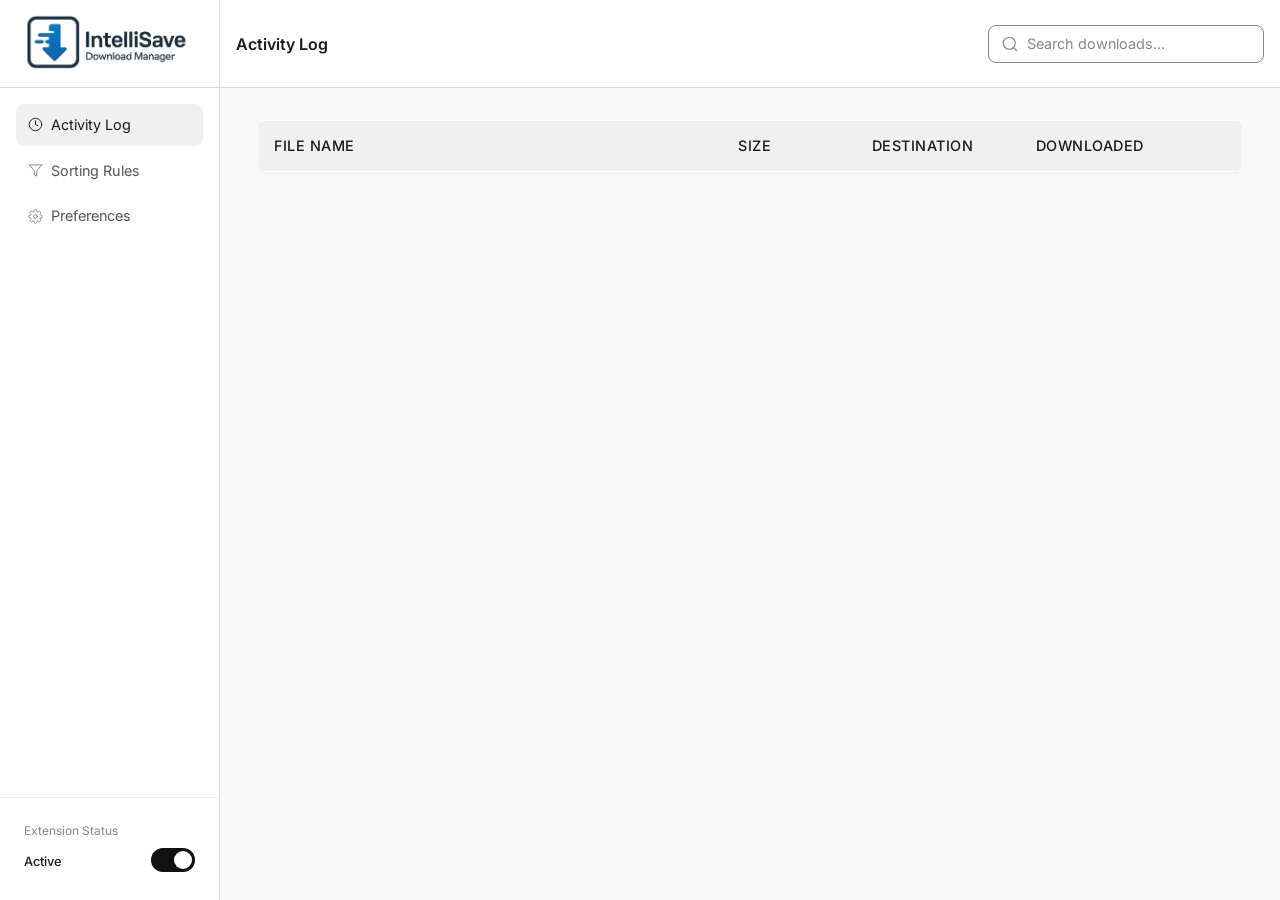
<file: options.html>
<!doctype html>
<html lang="en">
  <head>
    <meta charset="UTF-8" />
    <meta name="viewport" content="width=device-width, initial-scale=1.0" />
    <title>IntelliSave - Settings</title>
    <link rel="stylesheet" href="styles/shared.css" />
    <link rel="stylesheet" href="styles/options.css" />
    <link rel="preconnect" href="https://fonts.googleapis.com" />
    <link rel="preconnect" href="https://fonts.gstatic.com" crossorigin />
    <link
      href="https://fonts.googleapis.com/css2?family=Inter:wght@400;500;600;700&display=swap"
      rel="stylesheet"
    />
  </head>
  <body>
    <div class="app-container">
      <!-- Sidebar -->
      <aside class="sidebar">
        <div class="sidebar-header">
          <div class="logo">
            <img src="assets/logo.png" alt="IntelliSave" class="logo-image" />
          </div>
        </div>

        <nav class="sidebar-nav">
          <a href="#" class="nav-item active" data-page="activity-log">
            <svg
              width="15"
              height="15"
              viewBox="0 0 24 24"
              fill="none"
              stroke="currentColor"
              stroke-width="1.5"
              stroke-linecap="round"
              stroke-linejoin="round"
            >
              <circle cx="12" cy="12" r="10"></circle>
              <polyline points="12 6 12 12 16 14"></polyline>
            </svg>
            <span>Activity Log</span>
          </a>
          <a href="#" class="nav-item" data-page="sorting-rules">
            <svg
              width="15"
              height="15"
              viewBox="0 0 24 24"
              fill="none"
              stroke="currentColor"
              stroke-width="1.5"
              stroke-linecap="round"
              stroke-linejoin="round"
            >
              <polygon
                points="22 3 2 3 10 12.46 10 19 14 21 14 12.46 22 3"
              ></polygon>
            </svg>
            <span>Sorting Rules</span>
          </a>
          <a href="#" class="nav-item" data-page="preferences">
            <svg
              width="15"
              height="15"
              viewBox="0 0 24 24"
              fill="none"
              stroke="currentColor"
              stroke-width="1.5"
              stroke-linecap="round"
              stroke-linejoin="round"
            >
              <circle cx="12" cy="12" r="3"></circle>
              <path
                d="M19.4 15a1.65 1.65 0 0 0 .33 1.82l.06.06a2 2 0 0 1 0 2.83 2 2 0 0 1-2.83 0l-.06-.06a1.65 1.65 0 0 0-1.82-.33 1.65 1.65 0 0 0-1 1.51V21a2 2 0 0 1-2 2 2 2 0 0 1-2-2v-.09A1.65 1.65 0 0 0 9 19.4a1.65 1.65 0 0 0-1.82.33l-.06.06a2 2 0 0 1-2.83 0 2 2 0 0 1 0-2.83l.06-.06a1.65 1.65 0 0 0 .33-1.82 1.65 1.65 0 0 0-1.51-1H3a2 2 0 0 1-2-2 2 2 0 0 1 2-2h.09A1.65 1.65 0 0 0 4.6 9a1.65 1.65 0 0 0-.33-1.82l-.06-.06a2 2 0 0 1 0-2.83 2 2 0 0 1 2.83 0l.06.06a1.65 1.65 0 0 0 1.82.33H9a1.65 1.65 0 0 0 1-1.51V3a2 2 0 0 1 2-2 2 2 0 0 1 2 2v.09a1.65 1.65 0 0 0 1 1.51 1.65 1.65 0 0 0 1.82-.33l.06-.06a2 2 0 0 1 2.83 0 2 2 0 0 1 0 2.83l-.06.06a1.65 1.65 0 0 0-.33 1.82V9a1.65 1.65 0 0 0 1.51 1H21a2 2 0 0 1 2 2 2 2 0 0 1-2 2h-.09a1.65 1.65 0 0 0-1.51 1z"
              ></path>
            </svg>
            <span>Preferences</span>
          </a>
        </nav>

        <div class="sidebar-footer">
          <div class="extension-status">
            <span class="status-label">Extension Status</span>
            <div class="status-toggle">
              <span class="status-text">Active</span>
              <label class="toggle-switch">
                <input type="checkbox" id="extension-toggle" checked />
                <span class="toggle-slider"></span>
              </label>
            </div>
          </div>
        </div>
      </aside>

      <!-- Main Content -->
      <main class="main-content">
        <!-- Activity Log Page (Landing) -->
        <section id="page-activity-log" class="page active">
          <header class="page-header">
            <h1>Activity Log</h1>
            <div class="header-actions">
              <div class="search-box">
                <svg
                  width="18"
                  height="18"
                  viewBox="0 0 24 24"
                  fill="none"
                  stroke="currentColor"
                  stroke-width="1.5"
                  stroke-linecap="round"
                  stroke-linejoin="round"
                >
                  <circle cx="11" cy="11" r="8"></circle>
                  <path d="m21 21-4.35-4.35"></path>
                </svg>
                <input
                  type="text"
                  placeholder="Search downloads..."
                  id="filter-search"
                />
              </div>
            </div>
          </header>
          <div class="page-content">
            <table id="activity-table" class="activity-table">
              <thead>
                <tr>
                  <th>File Name</th>
                  <th>Size</th>
                  <th>Destination</th>
                  <th>Downloaded</th>
                  <th class="cell-actions-header"></th>
                </tr>
              </thead>
              <tbody id="activity-list">
                <!-- Populated by JS with infinite scroll -->
              </tbody>
            </table>
            <div class="list-footer">
              <span id="total-count"></span>
            </div>
          </div>
        </section>

        <!-- Sorting Rules Page -->
        <section id="page-sorting-rules" class="page">
          <header class="page-header">
            <h1>Sorting Rules</h1>
            <div class="header-actions">
              <button class="btn btn-primary" id="add-site-btn">
                Add Website
              </button>
              <div class="search-box">
                <svg
                  width="18"
                  height="18"
                  viewBox="0 0 24 24"
                  fill="none"
                  stroke="currentColor"
                  stroke-width="1.5"
                  stroke-linecap="round"
                  stroke-linejoin="round"
                >
                  <circle cx="11" cy="11" r="8"></circle>
                  <path d="m21 21-4.35-4.35"></path>
                </svg>
                <input
                  type="text"
                  placeholder="Search rules..."
                  id="search-rules"
                />
              </div>
            </div>
          </header>
          <div class="page-content">
            <div id="rules-table-wrapper" class="rules-table-wrapper">
              <table id="rules-table" class="activity-table">
                <thead>
                  <tr>
                    <th>Website Domain</th>
                    <th>Sorting Rules</th>
                    <th class="cell-actions-header"></th>
                  </tr>
                </thead>
                <tbody id="rules-list">
                  <!-- Populated by JS -->
                </tbody>
              </table>
            </div>
          </div>
        </section>

        <!-- Preferences Page -->
        <section id="page-preferences" class="page">
          <header class="page-header">
            <h1>Preferences</h1>
            <div class="header-actions">
              <div class="search-box">
                <svg
                  width="18"
                  height="18"
                  viewBox="0 0 24 24"
                  fill="none"
                  stroke="currentColor"
                  stroke-width="1.5"
                  stroke-linecap="round"
                  stroke-linejoin="round"
                >
                  <circle cx="11" cy="11" r="8"></circle>
                  <path d="m21 21-4.35-4.35"></path>
                </svg>
                <input
                  type="text"
                  placeholder="Search settings..."
                  id="search-prefs"
                />
              </div>
            </div>
          </header>
          <div class="page-content">
            <div class="settings-group">
              <h2 class="settings-heading">Extension Status</h2>
              <div class="setting-item">
                <div class="setting-info">
                  <span>Enable automatic sorting</span>
                </div>
                <label class="toggle-switch">
                  <input type="checkbox" id="auto-routing-toggle" checked />
                  <span class="toggle-slider"></span>
                </label>
              </div>
            </div>

            <div class="settings-group">
              <h2 class="settings-heading">Smart Learning</h2>
              <div class="setting-item">
                <div class="setting-info">
                  <span>Learn from my Save As choices</span>
                </div>
                <label class="toggle-switch">
                  <input type="checkbox" id="auto-learn-toggle" checked />
                  <span class="toggle-slider"></span>
                </label>
              </div>
            </div>

            <div class="settings-group">
              <h2 class="settings-heading">Default Categories</h2>
              <p class="settings-description">
                Customize these categories to fit your workflow
              </p>
              <div id="categories-list" class="categories-list">
                <!-- Populated by JS -->
              </div>
            </div>
          </div>
        </section>
      </main>
    </div>

    <!-- Add/Edit Website Modal -->
    <div class="modal-overlay" id="site-modal-overlay">
      <div class="modal">
        <div class="modal-header">
          <h2 id="site-modal-title">Add New Website</h2>
          <button class="btn-close" id="site-modal-close">
            <svg
              width="20"
              height="20"
              viewBox="0 0 24 24"
              fill="none"
              stroke="currentColor"
              stroke-width="1.5"
            >
              <line x1="18" y1="6" x2="6" y2="18"></line>
              <line x1="6" y1="6" x2="18" y2="18"></line>
            </svg>
          </button>
        </div>
        <div class="modal-body">
          <div class="form-group">
            <label>Website (e.g., behance.net)</label>
            <div class="input-with-icon">
              <svg
                width="18"
                height="18"
                viewBox="0 0 24 24"
                fill="none"
                stroke="currentColor"
                stroke-width="1.5"
                stroke-linecap="round"
                stroke-linejoin="round"
              >
                <circle cx="12" cy="12" r="10"></circle>
                <path
                  d="M2 12h20M12 2a15.3 15.3 0 0 1 4 10 15.3 15.3 0 0 1-4 10 15.3 15.3 0 0 1-4-10 15.3 15.3 0 0 1 4-10z"
                ></path>
              </svg>
              <input
                type="text"
                id="site-domain-input"
                placeholder="example.com"
              />
            </div>
          </div>

          <div class="form-group">
            <label>What file types do you download here?</label>
            <div id="file-type-checkboxes" class="file-type-grid">
              <!-- Populated by JS -->
            </div>
          </div>
        </div>
        <div class="modal-footer">
          <button class="btn btn-secondary" id="site-modal-cancel">
            Cancel
          </button>
          <button class="btn btn-primary" id="site-modal-save">
            Save Website
          </button>
        </div>
      </div>
    </div>

    <!-- Add Extension Modal -->
    <div class="modal-overlay" id="ext-modal-overlay">
      <div class="modal" style="max-width: 400px">
        <div class="modal-header">
          <h2 id="ext-modal-title">Add Extension</h2>
          <button class="btn-close" id="ext-modal-close">
            <svg
              width="20"
              height="20"
              viewBox="0 0 24 24"
              fill="none"
              stroke="currentColor"
              stroke-width="1.5"
            >
              <line x1="18" y1="6" x2="6" y2="18"></line>
              <line x1="6" y1="6" x2="18" y2="18"></line>
            </svg>
          </button>
        </div>
        <div class="modal-body">
          <div class="form-group">
            <label id="ext-modal-label">Extension for Code</label>
            <input
              type="text"
              id="ext-modal-input"
              placeholder="e.g. php, cs, dart"
              style="width: 100%"
            />
          </div>
        </div>
        <div class="modal-footer">
          <button class="btn btn-secondary" id="ext-modal-cancel">
            Cancel
          </button>
          <button class="btn btn-primary" id="ext-modal-save">
            Add Extension
          </button>
        </div>
      </div>
    </div>

    <script src="options.js"></script>
  </body>
</html>
</file>
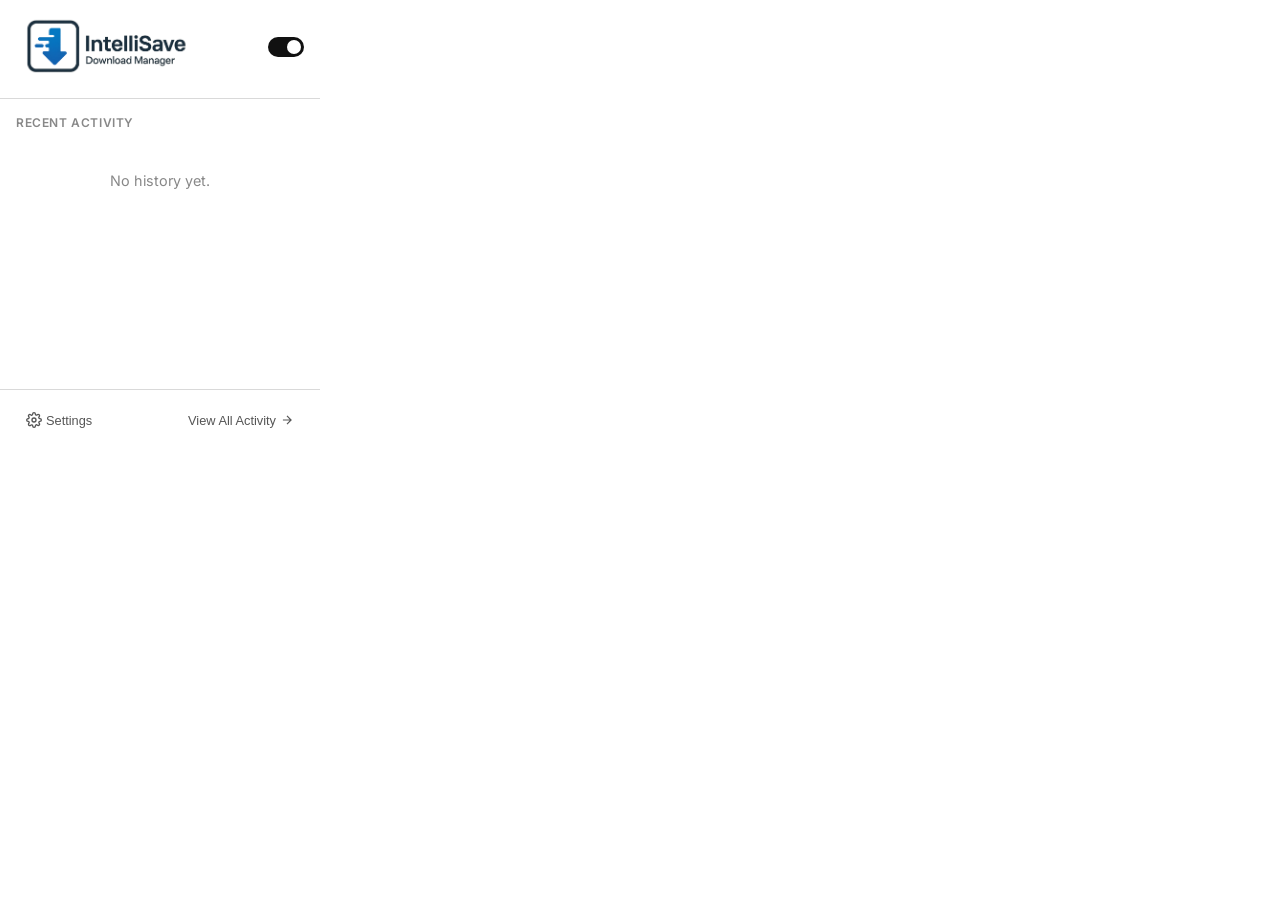
<file: popup.html>
<!doctype html>
<html lang="en">
  <head>
    <meta charset="UTF-8" />
    <meta name="viewport" content="width=device-width, initial-scale=1.0" />
    <title>IntelliSave</title>
    <link rel="stylesheet" href="styles/shared.css" />
    <link rel="stylesheet" href="styles/popup.css" />
    <link rel="preconnect" href="https://fonts.googleapis.com" />
    <link rel="preconnect" href="https://fonts.gstatic.com" crossorigin />
    <link
      href="https://fonts.googleapis.com/css2?family=Inter:wght@400;500;600;700&display=swap"
      rel="stylesheet"
    />
  </head>
  <body>
    <div class="popup-container">
      <!-- Header -->
      <header class="popup-header">
        <div class="logo">
          <img src="assets/logo.png" alt="IntelliSave" class="logo-image" />
        </div>
        <label class="toggle-switch small">
          <input type="checkbox" id="popup-toggle" checked />
          <span class="toggle-slider"></span>
        </label>
      </header>

      <!-- Recent Activity -->
      <section class="recent-section">
        <h3>Recent Activity</h3>
        <div class="recent-list" id="recent-list"></div>
        <div class="empty-state" id="recent-empty">
          <p>No history yet.</p>
        </div>
      </section>

      <!-- Footer -->
      <footer class="popup-footer">
        <button class="btn-link" id="open-settings">
          <svg
            width="16"
            height="16"
            viewBox="0 0 24 24"
            fill="none"
            stroke="currentColor"
            stroke-width="2"
          >
            <circle cx="12" cy="12" r="3"></circle>
            <path
              d="M19.4 15a1.65 1.65 0 0 0 .33 1.82l.06.06a2 2 0 0 1 0 2.83 2 2 0 0 1-2.83 0l-.06-.06a1.65 1.65 0 0 0-1.82-.33 1.65 1.65 0 0 0-1 1.51V21a2 2 0 0 1-2 2 2 2 0 0 1-2-2v-.09A1.65 1.65 0 0 0 9 19.4a1.65 1.65 0 0 0-1.82.33l-.06.06a2 2 0 0 1-2.83 0 2 2 0 0 1 0-2.83l.06-.06a1.65 1.65 0 0 0 .33-1.82 1.65 1.65 0 0 0-1.51-1H3a2 2 0 0 1-2-2 2 2 0 0 1 2-2h.09A1.65 1.65 0 0 0 4.6 9a1.65 1.65 0 0 0-.33-1.82l-.06-.06a2 2 0 0 1 0-2.83 2 2 0 0 1 2.83 0l.06.06a1.65 1.65 0 0 0 1.82.33H9a1.65 1.65 0 0 0 1-1.51V3a2 2 0 0 1 2-2 2 2 0 0 1 2 2v.09a1.65 1.65 0 0 0 1 1.51 1.65 1.65 0 0 0 1.82-.33l.06-.06a2 2 0 0 1 2.83 0 2 2 0 0 1 0 2.83l-.06.06a1.65 1.65 0 0 0-.33 1.82V9a1.65 1.65 0 0 0 1.51 1H21a2 2 0 0 1 2 2 2 2 0 0 1-2 2h-.09a1.65 1.65 0 0 0-1.51 1z"
            ></path>
          </svg>
          Settings
        </button>
        <button class="btn-link" id="view-all">
          View All Activity
          <svg
            width="14"
            height="14"
            viewBox="0 0 24 24"
            fill="none"
            stroke="currentColor"
            stroke-width="2"
          >
            <path d="M5 12h14M12 5l7 7-7 7"></path>
          </svg>
        </button>
      </footer>
    </div>

    <script src="popup.js"></script>
  </body>
</html>
</file>
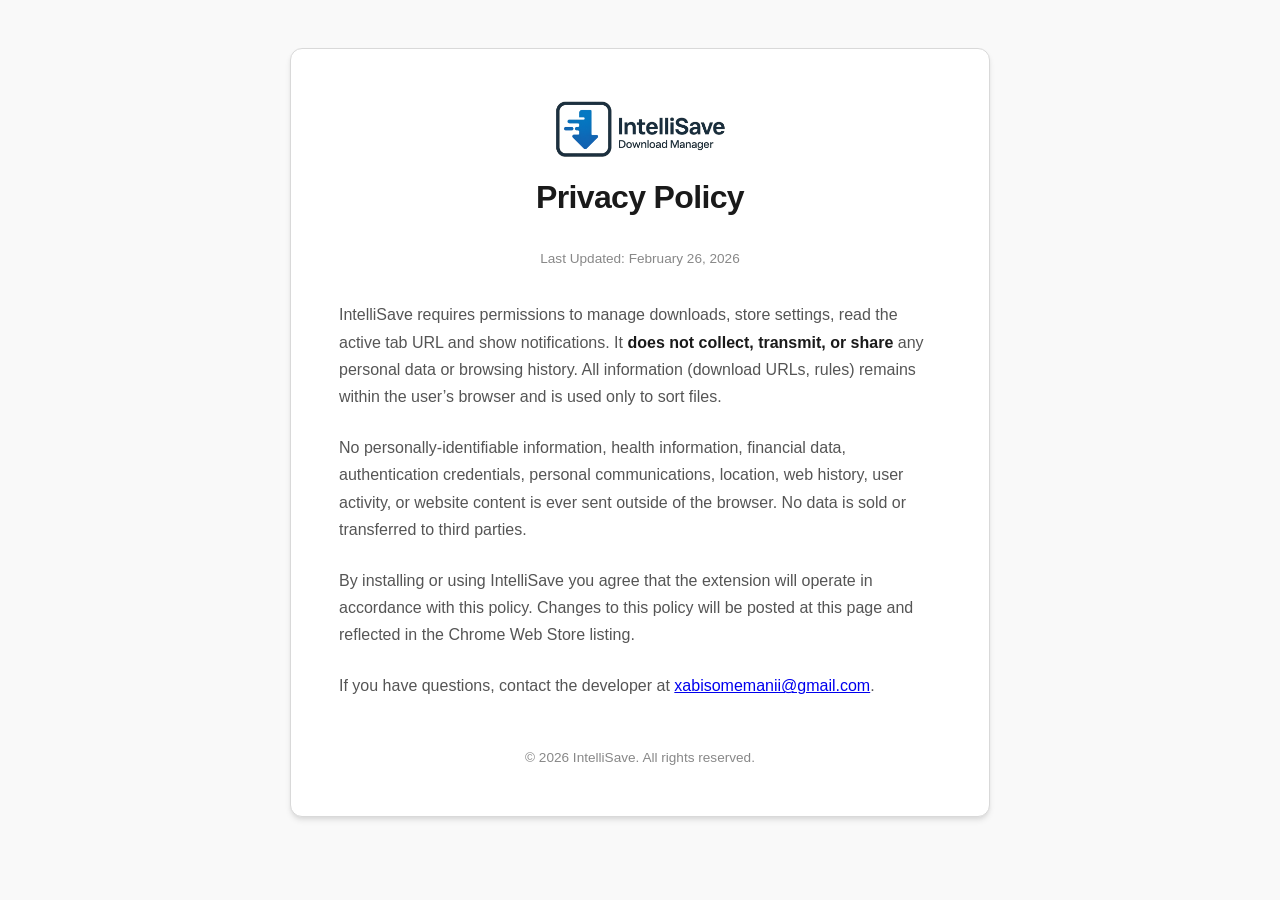
<file: privacy.html>
<!doctype html>
<html lang="en">
  <head>
    <meta charset="UTF-8" />
    <meta name="viewport" content="width=device-width, initial-scale=1.0" />
    <title>IntelliSave – Privacy Policy</title>
    <link rel="stylesheet" href="styles/shared.css" />
    <style>
      body {
        background-color: var(--bg-secondary);
        display: flex;
        flex-direction: column;
        align-items: center;
        min-height: 100vh;
        padding: var(--spacing-2xl) var(--spacing-md);
      }

      .privacy-container {
        background-color: var(--bg-color);
        max-width: 700px;
        width: 100%;
        padding: var(--spacing-2xl);
        border-radius: var(--radius-lg);
        box-shadow: var(--shadow-md);
        border: 1px solid var(--border-color);
      }

      .logo-section {
        display: flex;
        flex-direction: column;
        align-items: center;
        gap: var(--spacing-md);
        margin-bottom: var(--spacing-2xl);
        text-align: center;
      }

      .logo-image {
        height: 64px;
        width: auto;
      }

      .privacy-title {
        font-size: 2rem;
        font-weight: 700;
        color: var(--text-primary);
        letter-spacing: -0.02em;
      }

      .last-updated {
        font-size: 0.85rem;
        color: var(--text-muted);
        margin-top: calc(-1 * var(--spacing-md));
        margin-bottom: var(--spacing-xl);
        text-align: center;
      }

      .content-section {
        line-height: 1.7;
        color: var(--text-secondary);
      }

      .content-section p {
        margin-bottom: var(--spacing-lg);
      }

      .content-section strong {
        color: var(--text-primary);
        font-weight: 600;
      }

      .footer {
        margin-top: var(--spacing-2xl);
        text-align: center;
        font-size: 0.85rem;
        color: var(--text-muted);
      }

      .footer a {
        color: var(--primary-color);
        text-decoration: none;
        font-weight: 500;
      }

      .footer a:hover {
        text-decoration: underline;
      }

      @media (max-width: 640px) {
        .privacy-container {
          padding: var(--spacing-xl);
          border-radius: var(--radius-md);
        }
        .privacy-title {
          font-size: 1.5rem;
        }
      }
    </style>
  </head>
  <body>
    <div class="privacy-container">
      <header class="logo-section">
        <img src="assets/logo.png" alt="IntelliSave logo" class="logo-image" />
        <h1 class="privacy-title">Privacy Policy</h1>
      </header>

      <p class="last-updated">Last Updated: February 26, 2026</p>

      <main class="content-section">
        <p>
          IntelliSave requires permissions to manage downloads, store settings,
          read the active tab URL and show notifications. It
          <strong>does not collect, transmit, or share</strong> any personal
          data or browsing history. All information (download URLs, rules)
          remains within the user’s browser and is used only to sort files.
        </p>

        <p>
          No personally‑identifiable information, health information, financial
          data, authentication credentials, personal communications, location,
          web history, user activity, or website content is ever sent outside of
          the browser. No data is sold or transferred to third parties.
        </p>

        <p>
          By installing or using IntelliSave you agree that the extension will
          operate in accordance with this policy. Changes to this policy will be
          posted at this page and reflected in the Chrome Web Store listing.
        </p>

        <p>
          If you have questions, contact the developer at
          <a href="mailto:xabisomemanii@gmail.com">xabisomemanii@gmail.com</a>.
        </p>
      </main>

      <footer class="footer">
        <p>&copy; 2026 IntelliSave. All rights reserved.</p>
      </footer>
    </div>
  </body>
</html>
</file>
<file: styles/shared.css>
/* shared styles used across both the popup and the options page */

:root {
  /* colors */
  --bg-color: #ffffff;
  --bg-secondary: #f9f9f9;
  --bg-tertiary: #f0f0f0;

  --border-color: #d9d9d9;
  --border-light: #efefef;

  --primary-color: #111111;
  --primary-hover: #222222;
  --accent-color: #666666;
  --accent-hover: #444444;

  --text-primary: #1a1a1a;
  --text-secondary: #555555;
  --text-muted: #888888;

  --success-color: #22c55e;
  --warning-color: #f59e0b;
  --danger-color: #ef4444;

  /* Spacing */
  --spacing-xs: 4px;
  --spacing-sm: 8px;
  --spacing-md: 16px;
  --spacing-lg: 24px;
  --spacing-xl: 32px;
  --spacing-2xl: 48px;

  /* Radius */
  --radius-sm: 6px;
  --radius-md: 8px;
  --radius-lg: 12px;
  --radius-xl: 16px;

  /* Shadows */
  --shadow-sm: 0 1px 2px rgba(0, 0, 0, 0.05);
  --shadow-md:
    0 4px 6px -1px rgba(0, 0, 0, 0.1), 0 2px 4px -1px rgba(0, 0, 0, 0.06);
  --shadow-lg:
    0 10px 15px -3px rgba(0, 0, 0, 0.1), 0 4px 6px -2px rgba(0, 0, 0, 0.05);

  /* Transitions */
  --transition-fast: 150ms ease;
  --transition-normal: 200ms ease;
  --transition-slow: 300ms ease;
}

/* Reset */
*,
*::before,
*::after {
  box-sizing: border-box;
  margin: 0;
  padding: 0;
}

body {
  font-family:
    "Inter",
    -apple-system,
    BlinkMacSystemFont,
    "Segoe UI",
    Roboto,
    Oxygen,
    Ubuntu,
    sans-serif;
  background-color: var(--bg-color);
  color: var(--text-primary);
  line-height: 1.5;
  -webkit-font-smoothing: antialiased;
  -moz-osx-font-smoothing: grayscale;
}

/* Scrollbar */
::-webkit-scrollbar {
  width: 8px;
  height: 8px;
}

::-webkit-scrollbar-track {
  background: transparent;
}

::-webkit-scrollbar-thumb {
  background: var(--border-color);
  border-radius: 4px;
}

::-webkit-scrollbar-thumb:hover {
  background: var(--text-muted);
}

/* Typography */
h1,
h2,
h3,
h4,
h5,
h6 {
  font-weight: 600;
  line-height: 1.25;
}

h1 {
  font-size: 1.1rem;
}
h2 {
  font-size: 1rem;
}
h3 {
  font-size: 0.9rem;
}
h4 {
  font-size: 0.8rem;
}

/* Buttons */
.btn {
  display: inline-flex;
  align-items: center;
  justify-content: center;
  gap: var(--spacing-sm);
  padding: 8px 14px;
  font-size: 0.8rem;
  font-weight: 500;
  border-radius: var(--radius-md);
  border: none;
  cursor: pointer;
  transition: all var(--transition-fast);
  text-decoration: none;
}

.btn:focus {
  outline: 2px solid var(--accent-color);
  outline-offset: 2px;
}

.btn-primary {
  background-color: var(--primary-color);
  color: white;
}

.btn-primary:hover {
  background-color: var(--primary-hover);
}

.btn-secondary {
  background-color: var(--bg-secondary);
  color: var(--text-primary);
  border: 1px solid var(--border-color);
}

.btn-secondary:hover {
  background-color: var(--bg-tertiary);
}

.btn-icon {
  display: inline-flex;
  align-items: center;
  justify-content: center;
  width: 32px;
  height: 32px;
  padding: 0;
  background: transparent;
  border: none;
  border-radius: var(--radius-sm);
  color: var(--text-muted);
  cursor: pointer;
  transition: all var(--transition-fast);
}

.btn-icon:hover {
  background-color: var(--bg-tertiary);
  color: var(--text-primary);
}

.btn-icon.btn-danger:hover {
  background-color: #fef2f2;
  color: var(--danger-color);
}

.btn-close {
  display: flex;
  align-items: center;
  justify-content: center;
  width: 32px;
  height: 32px;
  background: transparent;
  border: none;
  border-radius: var(--radius-sm);
  color: var(--text-muted);
  cursor: pointer;
  transition: all var(--transition-fast);
}

.btn-close:hover {
  background-color: var(--bg-tertiary);
  color: var(--text-primary);
}

/* Toggle Switch */
.toggle-switch {
  position: relative;
  display: inline-block;
  width: 44px;
  height: 24px;
  flex-shrink: 0;
}

.toggle-switch input {
  opacity: 0;
  width: 0;
  height: 0;
}

.toggle-slider {
  position: absolute;
  cursor: pointer;
  inset: 0;
  background-color: var(--border-color);
  border-radius: 24px;
  transition: all var(--transition-normal);
}

.toggle-slider::before {
  content: "";
  position: absolute;
  height: 18px;
  width: 18px;
  left: 3px;
  bottom: 3px;
  background-color: white;
  border-radius: 50%;
  transition: all var(--transition-normal);
  box-shadow: var(--shadow-sm);
}

.toggle-switch input:checked + .toggle-slider {
  background-color: var(--primary-color);
}

.toggle-switch input:checked + .toggle-slider::before {
  transform: translateX(20px);
}

.toggle-switch input:focus + .toggle-slider {
  box-shadow:
    0 0 0 2px var(--bg-color),
    0 0 0 4px var(--accent-color);
}

/* Form Elements */
input[type="text"],
input[type="email"],
input[type="password"],
input[type="search"],
select,
textarea {
  width: 100%;
  padding: 8px 10px;
  font-size: 0.8rem;
  font-family: inherit;
  background-color: var(--bg-color);
  border: 1px solid var(--border-color);
  color: var(--text-primary);
  transition: all var(--transition-fast);
}

input:focus,
select:focus,
textarea:focus {
  outline: none;
  border-color: var(--accent-color);
  box-shadow: 0 0 0 0px rgb(59, 131, 246);
}

input::placeholder {
  color: var(--text-muted);
}

label {
  display: block;
  margin-bottom: var(--spacing-xs);
  font-size: 0.8rem;
  font-weight: 500;
  color: var(--text-secondary);
}

/* Badge */
.badge {
  display: inline-flex;
  align-items: center;
  padding: 2px 8px;
  font-size: 0.75rem;
  font-weight: 500;
  border-radius: 9999px;
  margin-left: var(--spacing-sm);
}

.badge.paused {
  background-color: var(--bg-tertiary);
  color: var(--text-muted);
}

.badge.active {
  background-color: #dcfce7;
  color: #166534;
}

/* Utility Classes */
.visually-hidden {
  position: absolute;
  width: 1px;
  height: 1px;
  padding: 0;
  margin: -1px;
  overflow: hidden;
  clip: rect(0, 0, 0, 0);
  white-space: nowrap;
  border: 0;
}

/* Animations */
@keyframes fadeIn {
  from {
    opacity: 0;
  }
  to {
    opacity: 1;
  }
}

@keyframes slideUp {
  from {
    opacity: 0;
    transform: translateY(10px);
  }
  to {
    opacity: 1;
    transform: translateY(0);
  }
}

@keyframes scaleIn {
  from {
    opacity: 0;
    transform: scale(0.95);
  }
  to {
    opacity: 1;
    transform: scale(1);
  }
}
</file>
<file: styles/options.css>
.cell-filename {
  display: flex;
  align-items: center;
  gap: 0.5em;
  min-width: 0;
}

.filetype-icon {
  display: inline-block;
  width: 1.8em;
  height: 1.8em;
  background-size: contain;
  background-repeat: no-repeat;
  background-position: center center;
  margin-right: 0.5em;
  vertical-align: middle;
  flex-shrink: 0;
}

.filename-text {
  /* cuts off long filenames with ... */
  display: -webkit-box;
  -webkit-line-clamp: 2;
  -webkit-box-orient: vertical;
  overflow: hidden;
  text-overflow: ellipsis;
  white-space: normal;
  flex: 1 1 auto;
  min-width: 0;
}

.category-icon {
  width: 20px;
  height: 20px;
  object-fit: contain;
  margin-right: 8px;
}

/* icons are loaded from assets/file-icons/ by JS based on file type */

/* main layout - sidebar + content side by side */
.app-container {
  display: flex;
  min-height: 100vh;
}

/* sidebar */
.sidebar {
  width: 220px;
  background-color: var(--bg-color);
  border-right: 1px solid var(--border-color);
  display: flex;
  flex-direction: column;
  flex-shrink: 0;
  position: sticky;
  top: 0;
  height: 100vh;
}

.sidebar-header {
  padding: 12px 16px;
  min-height: 88px;
  border-bottom: 1px solid var(--border-color);
}

.sidebar-header .logo-image {
  height: 60px;
  width: auto;
  object-fit: contain;
}

.logo {
  display: flex;
  align-items: center;
  gap: var(--spacing-sm);
}

.logo svg {
  flex-shrink: 0;
}

.logo-text {
  font-size: 1rem;
  font-weight: 700;
  color: var(--text-primary);
}

/* Sidebar Navigation */
.sidebar-nav {
  flex: 1;
  padding: var(--spacing-md);
  display: flex;
  flex-direction: column;
  gap: var(--spacing-xs);
}

.nav-item {
  display: flex;
  align-items: center;
  gap: var(--spacing-sm);
  padding: 10px 12px;
  color: var(--text-secondary);
  text-decoration: none;
  border-radius: var(--radius-md);
  font-size: 0.9rem;
  transition: all var(--transition-fast);
}

.nav-item:hover {
  background-color: var(--bg-tertiary);
  color: var(--text-primary);
}

.nav-item.active {
  background-color: var(--bg-tertiary);
  color: var(--text-primary);
}

.nav-item svg {
  flex-shrink: 0;
  opacity: 0.7;
}

.nav-emoji {
  opacity: 0.7;
}

.nav-item.active svg,
.nav-item:hover svg,
.nav-item.active .nav-emoji,
.nav-item:hover .nav-emoji {
  opacity: 1;
}

/* Sidebar Footer */
.sidebar-footer {
  padding: var(--spacing-md);
  border-top: 1px solid var(--border-light);
}

.extension-status {
  padding: var(--spacing-sm);
}

.status-label {
  display: block;
  font-size: 0.75rem;
  color: var(--text-muted);
  margin-bottom: var(--spacing-sm);
}

.status-toggle {
  display: flex;
  align-items: center;
  justify-content: space-between;
}

.status-text {
  font-size: 0.8rem;
  font-weight: 500;
  color: var(--text-primary);
}

/* main content area */
.main-content {
  flex: 1;
  background-color: var(--bg-secondary);
  height: 100vh; /* needs a fixed height so overflow-y scroll works */
  overflow-y: scroll; /* always show scrollbar so the page doesnt jump around */
}

/* sticky header at the top of each page */
.page-header {
  display: flex;
  align-items: center;
  justify-content: space-between;
  padding: 12px 16px;
  min-height: 88px;
  background-color: var(--bg-color);
  border-bottom: 1px solid var(--border-color);
  position: sticky;
  top: 0;
  z-index: 100; /* so it stays on top when scrolling */
}

.page-header h1 {
  font-size: 1rem;
  font-weight: 600;
}

.header-actions {
  display: flex;
  align-items: center;
  gap: var(--spacing-md);
}

#add-site-btn {
  padding: 12px 34px;
}

/* search input with icon on the left */
.search-box {
  display: flex;
  align-items: center;
  gap: var(--spacing-sm);
  padding: 8px 12px;
  background-color: var(--bg-color);
  border: 1px solid var(--text-muted);
  border-radius: var(--radius-md);
  min-width: 200px;
  transition: border-color var(--transition-fast);
}

.search-box:focus-within {
  border-color: var(--accent-color);
}

.search-box svg {
  color: var(--text-muted);
  flex-shrink: 0;
  pointer-events: none;
}

.search-box input {
  border: none;
  background: transparent;
  padding: 0;
  font-size: 0.9rem;
  width: 100%;
  cursor: text;
  color: var(--text-primary);
  height: 20px;
  line-height: 20px;
}

.header-buttons {
  display: flex;
  align-items: center;
  gap: var(--spacing-sm);
}

/* Pages */
.page {
  display: none;
  flex: 1;
  /* dont set overflow here or the sticky header wont work */
}

.page.active {
  display: flex;
  flex-direction: column;
}

.page-content {
  padding: var(--spacing-xl);
  max-width: 900px;
  margin: 0 auto;
  width: 100%;
}

/* Activity Log & Sorting Rules page content width */
#page-activity-log .page-content,
#page-sorting-rules .page-content {
  max-width: 1050px;
}

.page-title {
  display: none;
}

/* Activity Log */
.activity-filters {
  display: flex;
  gap: 16px;
  margin-bottom: 24px;
  padding: 16px;
  align-items: flex-end;
  align-items: flex-end;
}

.filter-group {
  display: flex;
  flex-direction: column;
  gap: 6px;
}

.filter-group label {
  font-size: 0.8rem;
  font-weight: 600;
  color: var(--text-primary);
  text-transform: uppercase;
  letter-spacing: 0.5px;
}

.filter-select {
  padding: 8px 12px;
  border: 1px solid var(--border-color);
  border-radius: var(--radius-md);
  background: var(--bg-color);
  color: var(--text-primary);
  font-size: 0.85rem;
  font-family: inherit;
  cursor: pointer;
  transition: border-color var(--transition-fast);
}

.filter-input {
  padding: 8px 12px;
  border: 1px solid var(--border-color);
  border-radius: var(--radius-md);
  background: var(--bg-color);
  color: var(--text-primary);
  font-size: 0.85rem;
  font-family: inherit;
  transition: border-color var(--transition-fast);
}

.filter-input:focus {
  outline: none;
  border-color: var(--accent-color);
}

.filter-select:hover {
  border-color: var(--accent-color);
}

.filter-select:focus {
  outline: none;
  border-color: var(--accent-color);
}

#reset-filters-btn {
  padding: 8px 16px;
}

.activity-table {
  width: 100%;
  table-layout: fixed;
  border-collapse: collapse;
  background: var(--bg-color);
  border: 1px solid var(--border-color);
  border-radius: var(--radius-md);
  overflow: hidden;
  margin-bottom: 12px;
  box-shadow: var(--shadow-sm);
}

/* column widths for the table */
.activity-table th:nth-child(1) {
  width: 42%;
}
.activity-table th:nth-child(2),
.activity-table th:nth-child(3),
.activity-table th:nth-child(4) {
  width: 17%;
}
.activity-table th:nth-child(5),
.activity-table td:nth-child(5) {
  width: 7%;
  text-align: left;
  padding-left: 6px;
}

.btn-remove {
  background: transparent;
  border: none;
  color: var(--text-muted);
  cursor: pointer;
  padding: 6px;
  display: flex;
  align-items: center;
  justify-content: center;
  border-radius: 50%;
  transition: all var(--transition-fast);
  margin: 0;
}

.btn-remove:hover {
  background: var(--bg-tertiary);
  color: var(--danger-color, #ef4444);
}

.btn-remove svg {
  width: 18px;
  height: 18px;
}

.activity-table thead {
  background: var(--bg-tertiary);
  /* border handled by box-shadow on th below */
}

/* table header row */
.activity-table th {
  position: relative;
  background: var(--bg-tertiary);
  box-shadow: 0 1px 0 var(--border-color);
  padding: 14px 24px;
  text-align: center;
  font-size: 0.9rem;
  font-weight: 500;
  color: var(--text-primary);
  text-transform: uppercase;
  letter-spacing: 0.5px;
}

/* file name column is left-aligned, rest are centered */
.activity-table th:first-child {
  text-align: left;
  padding-left: 16px;
}

.activity-table tbody tr {
  border-bottom: 1px solid var(--border-color);
  transition: background-color var(--transition-fast);
}

.activity-table tbody tr:last-child {
  border-bottom: none;
}

.activity-table tbody tr:hover {
  background-color: var(--bg-secondary);
}

/* table cells - centered by default */
.activity-table td {
  padding: 10px 16px;
  text-align: center;
  font-size: 0.85rem;
  font-weight: 400;
  color: var(--text-primary);
  vertical-align: middle;
}

/* first column (file name) gets left aligned */
.activity-table td:first-child {
  text-align: left;
}

/* leaving this as a table-cell so vertical-align: middle works */
.cell-filename {
}

/* flex wrapper so the icon and filename sit side by side */
.filename-wrapper {
  display: inline-flex;
  align-items: center;
  justify-content: flex-start;
  gap: 0.75em;
  min-width: 0;
  max-width: 100%;
  vertical-align: middle;
  padding: 10px 16px;
}

.filetype-icon {
  display: block;
  width: 1.8em;
  height: 1.8em;
  background-size: contain;
  background-repeat: no-repeat;
  background-position: center center;
  flex-shrink: 0;
}

.filename-text {
  /* single line with ... at the end if its too long */
  white-space: nowrap;
  overflow: hidden;
  text-overflow: ellipsis;
  flex: 1 1 auto;
  min-width: 0;
  line-height: 1.5;
}

/* Empty States & Loading */
.loading,
.empty-message {
  padding: 100px 24px;
  background-color: var(--bg-color);
  border: none;
}

.empty-state-wrapper {
  display: flex;
  flex-direction: column;
  align-items: center;
  justify-content: center;
  gap: 12px;
  max-width: 400px;
  margin: 0 auto;
}

.empty-state-icon {
  color: var(--border-color);
  margin-bottom: 8px;
  opacity: 0.8;
}

.empty-state-title {
  font-size: 1.05rem;
  font-weight: 600;
  color: var(--text-primary);
  margin: 0;
}

.empty-state-text {
  font-size: 0.88rem;
  color: var(--text-muted);
  line-height: 1.5;
  margin: 0;
  text-align: center;
}

.loading {
  color: var(--text-muted);
  font-size: 0.9rem;
  font-weight: 500;
  letter-spacing: 0.5px;
}

/* List Footer */
.list-footer {
  display: flex;
  justify-content: flex-end;
  padding: 16px 24px;
  margin-top: 8px;
}

#total-count {
  font-size: 0.85rem;
  color: var(--text-muted);
  font-weight: 500;
}

/* Sorting Rules Table Specifics */
#rules-table th:nth-child(1) {
  width: 25%;
  text-align: left;
}
#rules-table th:nth-child(2) {
  width: 65%;
  text-align: left;
}
#rules-table th:nth-child(3) {
  width: 10%;
}

#rules-table td {
  padding: 16px 14px; /* matches the row height in the activity log */
  text-align: left;
  vertical-align: middle;
}

.domain-wrapper {
  display: flex;
  align-items: center;
  gap: 10px;
}

.domain-favicon {
  width: 20px;
  height: 20px;
  border-radius: 3px;
  opacity: 0.7;
  filter: grayscale(100%);
  transition: all var(--transition-fast);
}

.domain-wrapper:hover .domain-favicon {
  filter: grayscale(0%);
  opacity: 1;
}

.domain-name {
  font-weight: 400;
  color: var(--text-primary);
  font-size: 0.85rem;
}

.rules-wrapper {
  display: flex;
  flex-wrap: wrap;
  gap: 12px;
}

.rule-tag {
  background-color: var(--bg-tertiary);
  border: 1px solid var(--border-color);
  border-radius: var(--radius-sm);
  padding: 2px 4px;
  font-size: 0.85rem;
  color: var(--text-primary);
  font-family: var(--font-mono);
  display: inline-flex;
  align-items: center;
  white-space: nowrap;
}

.actions-wrapper {
  display: flex;
  justify-content: flex-start;
  gap: 4px;
}

.btn-icon.btn-danger:hover {
  color: #ef4444;
  background-color: #fee2e2;
}

/* Preferences */
.settings-group {
  margin-bottom: 32px;
}

.settings-heading {
  font-size: 1rem;
  font-weight: 600;
  margin-bottom: 16px;
  color: var(--text-primary);
}

.settings-description {
  font-size: 0.85rem;
  color: var(--text-muted);
  margin-bottom: 16px;
}

.setting-item {
  display: flex;
  align-items: center;
  justify-content: space-between;
  padding: 12px 16px;
  background: var(--bg-color);
  border: 1px solid var(--border-color);
  border-radius: var(--radius-md);
  margin-bottom: 8px;
}

.setting-info span {
  font-size: 0.9rem;
  color: var(--text-primary);
}

.categories-list {
  display: flex;
  flex-direction: column;
  gap: 12px;
}

.category-item {
  display: flex;
  flex-direction: column;
  gap: 12px;
  padding: 16px;
  background: var(--bg-color);
  border: 1px solid var(--border-color);
  border-radius: var(--radius-md);
}

.category-header {
  display: flex;
  align-items: center;
  gap: 12px;
}

.category-icon {
  width: 20px;
  height: 20px;
  opacity: 0.7;
}

.category-name {
  flex: 1;
  font-size: 0.95rem;
  font-weight: 600;
  color: var(--text-primary);
}

.btn-add-ext {
  width: 24px;
  height: 24px;
  border-radius: 50%;
  border: 1px solid var(--border-color);
  background: var(--bg-secondary);
  color: var(--text-primary);
  display: flex;
  align-items: center;
  justify-content: center;
  cursor: pointer;
  font-size: 1.1rem;
  line-height: 1;
  transition: all var(--transition-fast);
}

.btn-add-ext:hover {
  background: var(--primary-color);
  color: white;
  border-color: var(--primary-color);
}

.category-exts-wrapper {
  display: flex;
  flex-wrap: wrap;
  gap: 8px;
  padding-left: 32px;
}

.category-ext-tag {
  background: var(--bg-tertiary);
  border: 1px solid var(--border-color);
  border-radius: var(--radius-sm);
  padding: 4px 8px;
  font-size: 0.8rem;
  color: var(--text-primary);
  display: flex;
  align-items: center;
  gap: 6px;
  font-family: var(--font-mono);
}

.btn-remove-ext {
  border: none;
  background: transparent;
  color: var(--text-muted);
  cursor: pointer;
  padding: 0;
  font-size: 1rem;
  display: flex;
  align-items: center;
  justify-content: center;
  width: 14px;
  height: 14px;
  border-radius: 50%;
}

.btn-remove-ext:hover {
  color: #ef4444;
  background: rgba(239, 68, 68, 0.1);
}

/* Tip Box */
.tip-box {
  display: flex;
  align-items: center;
  gap: 12px;
  padding: 12px 16px;
  background: #fffbeb;
  border: 1px solid #fef3c7;
  border-radius: var(--radius-md);
  margin-top: 24px;
  font-size: 0.85rem;
  color: #92400e;
}

.tip-box svg {
  color: #f59e0b;
  flex-shrink: 0;
}

.tip-icon {
  font-size: 18px;
  flex-shrink: 0;
}

/* Modal */
.modal-overlay {
  position: fixed;
  top: 0;
  left: 0;
  width: 100%;
  height: 100%;
  background: rgba(0, 0, 0, 0.5);
  display: none;
  align-items: center;
  justify-content: center;
  z-index: 1000;
}

.modal {
  background: var(--bg-color);
  width: 95%;
  max-width: 600px;
  border-radius: var(--radius-lg);
  box-shadow: var(--shadow-lg);
  max-height: 90vh;
  display: flex;
  flex-direction: column;
}

.modal-rule-row {
  display: flex;
  align-items: center;
  gap: 12px;
  margin-bottom: 12px;
  padding: 8px;
  border-bottom: 1px solid var(--border-light);
  transition: background-color var(--transition-fast);
}

.modal-rule-row:last-child {
  border-bottom: none;
}

.modal-rule-row:hover {
  background-color: var(--bg-secondary);
}

.file-type-option {
  flex: 2; /* takes up 2/3 of the row */
  display: flex;
  align-items: center;
  gap: 12px;
  cursor: pointer;
  min-width: 0;
}

.category-meta {
  display: flex;
  flex-direction: row; /* category name sits next to the checkbox */
  align-items: center;
  gap: 10px;
  min-width: 0;
  flex: 1;
}

.category-name {
  font-size: 0.9rem;
  font-weight: 600;
  color: var(--text-primary);
  white-space: nowrap;
}

.file-type-exts {
  font-size: 0.75rem;
  color: var(--text-muted);
  white-space: nowrap;
  overflow: hidden;
  text-overflow: ellipsis;
  max-width: 200px;
}

.folder-override {
  flex: 1; /* takes up 1/3 of the row */
  display: flex;
  align-items: center;
  gap: 8px;
  justify-content: flex-end;
}

.folder-override .arrow {
  color: var(--text-muted);
  font-size: 1rem;
  opacity: 0.4;
  flex-shrink: 0;
}

.override-input,
#custom-folder-input {
  width: 100%;
  max-width: 140px;
  padding: 6px 10px;
  border: 1px solid var(--border-color);
  border-radius: var(--radius-sm);
  background: var(--bg-color);
  font-size: 0.85rem;
  color: var(--text-primary);
}

.override-input:focus,
#custom-folder-input:focus {
  border-color: var(--accent-color);
  outline: none;
  background: var(--bg-secondary);
}

#custom-exts-input {
  padding: 8px 12px;
  border: 1px solid var(--border-color);
  border-radius: var(--radius-sm);
  font-size: 0.85rem;
  color: var(--text-primary);
  background: var(--bg-color);
}

.modal-header {
  display: flex;
  align-items: center;
  justify-content: space-between;
  padding: 16px 20px;
  border-bottom: 1px solid var(--border-color);
}

.modal-header h2 {
  font-size: 1.1rem;
  font-weight: 600;
  margin: 0;
}

.modal-body {
  padding: 20px;
  overflow-y: auto;
  flex: 1;
}

.modal-footer {
  padding: 16px 20px;
  background: var(--bg-secondary);
  border-top: 1px solid var(--border-color);
  display: flex;
  justify-content: flex-end;
  gap: 12px;
}

.form-group {
  margin-bottom: 20px;
}

.form-group label {
  display: block;
  margin-bottom: 8px;
  font-size: 0.9rem;
  font-weight: 500;
  color: var(--text-secondary);
}

.input-with-icon {
  display: flex;
  align-items: center;
  border: 1px solid var(--border-color);
  border-radius: var(--radius-md);
  padding: 0 12px;
  background: var(--bg-color);
  gap: 8px;
}

.input-with-icon svg {
  color: var(--text-muted);
  flex-shrink: 0;
}

.input-emoji {
  font-size: 18px;
  margin-right: 8px;
}

.input-with-icon input {
  border: none;
  background: none;
  padding: 10px 0;
  flex: 1;
  font-family: inherit;
  font-size: 0.9rem;
  outline: none;
}

.file-type-grid {
  display: flex;
  flex-direction: column;
  gap: 8px;
}

.file-type-option {
  display: flex;
  align-items: center;
  padding: 10px 12px;
  background: var(--bg-secondary);
  border: 1px solid var(--border-color);
  border-radius: var(--radius-sm);
  cursor: pointer;
  transition: all var(--transition-fast);
}

.file-type-option:hover {
  background: var(--bg-tertiary);
}

.file-type-option input {
  margin-right: 10px;
}

.file-type-option span:first-of-type {
  flex: 1;
  font-size: 0.9rem;
  font-weight: 500;
}

.file-type-exts {
  font-size: 0.75rem;
  color: var(--text-muted);
}
</file>
<file: styles/popup.css>
/* popup styles - keeps things compact for the small browser popup */

/* layout */

body {
  width: 320px;
  margin: 0;
  padding: 0;
  overflow: hidden;
}

.popup-container {
  display: flex;
  flex-direction: column;
  height: 450px;
}

/* header */

.popup-header {
  display: flex;
  align-items: center;
  justify-content: space-between;
  padding: var(--spacing-md);
  border-bottom: 1px solid var(--border-color);
}

.popup-header .logo-image {
  height: 60px;
  width: auto;
  object-fit: contain;
}

/* Small toggle switch for popup */
.toggle-switch.small {
  width: 36px;
  height: 20px;
}

.toggle-switch.small .toggle-slider::before {
  height: 14px;
  width: 14px;
  left: 3px;
  bottom: 3px;
}

.toggle-switch.small input:checked + .toggle-slider::before {
  transform: translateX(16px);
}

/* recent downloads list */

.recent-section {
  flex: 1;
  padding: var(--spacing-md);
  overflow-y: auto;
}

.recent-section h3 {
  font-size: 0.75rem;
  font-weight: 600;
  color: var(--text-muted);
  text-transform: uppercase;
  letter-spacing: 0.05em;
  margin-bottom: var(--spacing-sm);
}

.recent-list {
  display: flex;
  flex-direction: column;
  gap: var(--spacing-xs);
}

.recent-item {
  display: flex;
  align-items: center;
  gap: var(--spacing-lg);
  padding: var(--spacing-sm);
  border-radius: var(--radius-md);
  transition: background-color var(--transition-fast);
}

.recent-item:hover {
  background-color: var(--bg-secondary);
}

.file-icon {
  width: 24px;
  height: 24px;
  flex-shrink: 0;
  background-size: contain;
  background-repeat: no-repeat;
  background-position: center;
  opacity: 0.7;
}

.file-details {
  flex: 1;
  min-width: 0;
  display: flex;
  flex-direction: column;
}

.file-name {
  font-size: 0.9rem;
  font-weight: 500;
  color: var(--text-primary);
  white-space: nowrap;
  overflow: hidden;
  text-overflow: ellipsis;
}

.file-destination {
  font-size: 0.75rem;
  color: var(--accent-color);
}

.file-time {
  font-size: 0.75rem;
  color: var(--text-secondary);
  flex-shrink: 0;
}

/* footer with links at the bottom */

.popup-footer {
  display: flex;
  align-items: center;
  justify-content: space-between;
  padding: var(--spacing-md);
  border-top: 1px solid var(--border-color);
}

.btn-link {
  display: inline-flex;
  align-items: center;
  gap: 4px;
  padding: 6px 10px;
  font-size: 0.8rem;
  font-weight: 500;
  color: var(--text-secondary);
  background: transparent;
  border: none;
  border-radius: var(--radius-sm);
  cursor: pointer;
  transition: all var(--transition-fast);
}

.btn-link:hover {
  background-color: var(--bg-tertiary);
  color: var(--text-primary);
}

/* shown when there are no recent downloads */

.empty-state {
  display: flex;
  flex-direction: column;
  align-items: center;
  justify-content: center;
  padding: var(--spacing-xl);
  text-align: center;
  color: var(--text-muted);
}

.empty-state p {
  font-size: 0.9rem;
}
</file>
